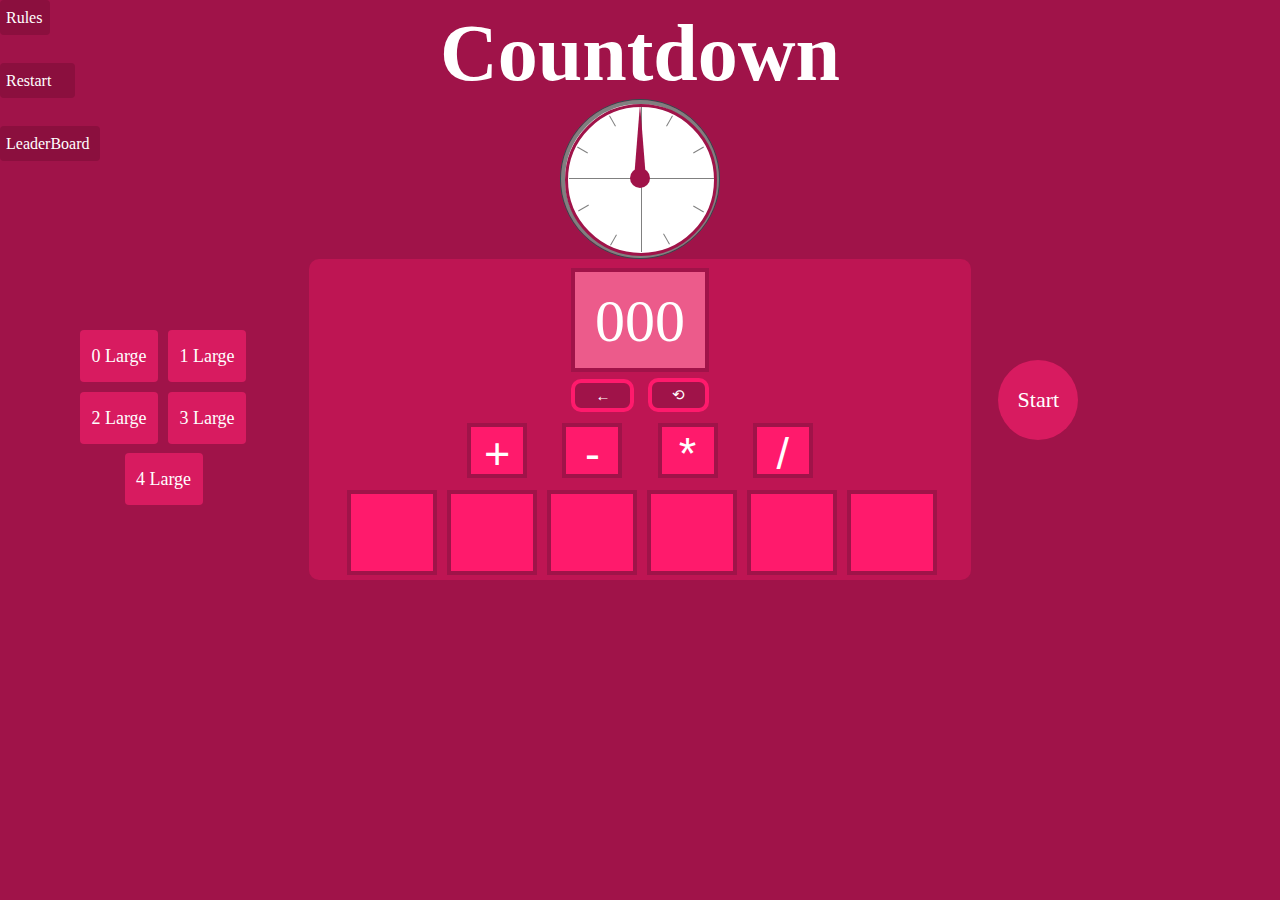
<file: index.html>
<!DOCTYPE html>
<html>
    <head>
        <title>Countdown</title>
        <meta http-equiv="Content-Type" content="text/html; charset=UTF-8">
        <link rel="stylesheet" href="CDStyles.css">
    </head>
    <body>
       
        
        <h1>Countdown</h1>
       

        <div id="cornerbuttons">
            <button id="rules-button" onclick="location.href='CDRules.html';">Rules</button> 
            <button id="reset-button" onclick="resetGame()">Restart</button>
        </div>

        <button id="leaderboard-button" onclick = "location.href='leaderboard.html';">LeaderBoard</button>
        
        
        <div class="outer-clock">
            
            <div class="clock">
                <div class="inner-clock"> 
                    <div id="x-line"></div>
                    <div id="y-line"></div>                                
                    
                    
                    <div id="hour-1" class="hour"></div>
                    <div id="hour-2" class="hour"></div>
                    <div id="hour-4" class="hour"></div>
                    <div id="hour-5" class="hour"></div>
                    <div id="hour-7" class="hour"></div>
                    <div id="hour-8" class="hour"></div>
                    <div id="hour-10" class="hour"></div>
                    <div id="hour-11" class="hour"></div>
                    <div class="yellow-space"></div>
                </div>
            </div>
            <div class="hand-circle"></div>
            <div class="hand"></div>
        </div>
        
        
        
        <div class="large-button-container" id="largeNumbersSelection">
            <button type="button" class="large-button" onclick="writeNumbers(0, 6)">0 Large </button>
            <button type="button" class="large-button" onclick="writeNumbers(1, 5)">1 Large </button>
            <button type="button" class="large-button" onclick="writeNumbers(2, 4)">2 Large </button>
            <button type="button" class="large-button" onclick="writeNumbers(3, 3)">3 Large </button>           
        </div>
        <button type="button"class="large-button" id="large-button-4" onclick="writeNumbers(4, 2)">4 Large </button>
        
                
        <div class="game-container">   
            <div id="target_Number" class="target-number">000</div>
            <div class = "undo-container">
                <button  type="button" id="back_one" class="undo_button" disabled onclick="playGame(this)">←</button>
                <button  type="button" id="reset_calculations" class="undo_button" disabled onclick="playGame(this)">⟲</button>
            </div>
            

            <div class="operators-container" >
                <button type="button" id="+" class="operator-button" disabled >+</button>
                <button type="button" id="-" class="operator-button" disabled >-</button>
                <button type="button" id="x" class="operator-button" disabled >*</button>
                <button type="button" id="/" class="operator-button" disabled >/</button>
                <div id="user-message" hidden>helooooooooo</div>
            </div>
            <div class="numbers-container">
                <button type="button" id="b1" class="number-box" disabled></button>
                <button type="button" id="b2" class="number-box" disabled></button>
                <button type="button" id="b3" class="number-box" disabled></button>
                <button type="button" id="b4" class="number-box" disabled></button>
                <button type="button" id="b5" class="number-box" disabled></button>
                <button type="button" id="b6" class="number-box" disabled></button>
            
                
            </div>
        </div>

        <div class = "startContainer">
            <button type="button" id="reveal-button" onclick="revealSolution()" disabled hidden>Reveal Solution</button>
            <button type="button" id="start-button" onclick="startGame()" disabled >Start</button>
            
        </div>

        <div class = "solution-container" hidden></div>

        

        








        <script>
            

            var ogGameNumbers = [];
            var targetNumber = null;
            var solutionArray = [];

            var startTime = null;
            var endTime = null;
            var userTime = null;
            var countDownTimer = null;
            var w ;


            ///////////////
            var oldNumbers = [];
            var oldIds = [];
            ///////////////
           
            
            function selectLargeNumbers(x) {
                var largeNumbersArray = [25,50,75,100];
                var largeArray = [];
                y = 4;
                while (x>0){
                    var index = Math.floor(Math.random()*y);
                    var number = largeNumbersArray.splice(index, 1)[0];
                    largeArray.push(number);  
                    x = x - 1;
                    y = y - 1;    
                }
                return largeArray;  
            }
            
            function selectSmallNumbers(x){  
                var smallNumbersArray = [1,2,3,4,5,6,7,8,9,10];
                var smallArray = [];
                y = 10;
                while (x>0){
                   var index = Math.floor(Math.random()*y);
                   var number = smallNumbersArray.splice(index, 1)[0];
                   smallArray.push(number);  
                   x = x - 1;
                   y = y - 1;
                }
                return smallArray;                
            }
        
            function writeNumbers(largecount, smallcount){
                var largeNumbers = selectLargeNumbers(largecount);
                var smallNumbers = selectSmallNumbers(smallcount);
                ogGameNumbers = smallNumbers.concat(largeNumbers);
                               
                displayNumbers(ogGameNumbers); 
                var boxes = document.querySelectorAll(".large-button");
                boxes.forEach(box => {
                    box.disabled = true;
                    box.style.backgroundColor = "#d81b60";
                })   

                var startButton = document.getElementById('start-button');
                startButton.disabled = false;
            }
               
            function displayNumbers(numbers) {
                var boxes = document.querySelectorAll('.number-box');
                boxes.forEach((box, index) => {
                    box.innerText = numbers[index]; 
                });
            }
  



            function startGame(){
                startTime = new Date();
                targetNumber = 101;
                while(targetNumber <= 101){
                    targetNumber = Math.floor(Math.random() * 1000);
                }
                
                

                var targetBox = document.querySelector(".target-number");
                targetBox.innerText = targetNumber;
               
                start_Button = document.getElementById('start-button');
                start_Button.disabled = true;
                start_Button.hidden = true;

                var reset_calculations_button = document.getElementById("reset_calculations");
                reset_calculations_button.disabled= false;

                var boxes = document.querySelectorAll('.number-box');
                boxes.forEach(box => {
                    box.disabled = false;
                })

                
                

                setTimeout(startWorker, 500);
                

                setTimeout(userMessage, 30000);

                var hand = document.querySelector('.hand');
                hand.style.animation = 'rotate-hand 30s linear 1 forwards';

                var themeTune = new Audio("CD.mp3");
                themeTune.play()

                setTimeout(disableGame, 30100);

                

                


                
            }



            

            function showRevealButton(){
                var reveal_Button = document.getElementById('reveal-button');
                reveal_Button.hidden = false;
                reveal_Button.disabled = false;

            }

        






            function useOperator(op, x, y){
                if (op == '+') return x + y;
                if (op == '-' && x - y >= 0) return x - y;
                if (op == '*') return x * y;
                if (op == '/' && y !== 0 && x % y == 0) return x / y;
                return null;
            }

            function startWorker() {
                if (typeof(w) == "undefined") {
                    w = new Worker("worker.js");
                    console.log("worker made");

                }

                
                console.log("message posted")

                w.onmessage = function(event) {
                    solutionArray = event.data;

                    var timeNow = new Date();
                    var timeTaken = ((timeNow - startTime)/1000);
                    if(timeTaken < 5){
                        setTimeout(showRevealButton, 30000)
                    }
                    else if(timeTaken < 10){
                        setTimeout(showRevealButton, 25000)
                    }
                    else if(timeTaken < 15){
                        setTimeout(showRevealButton, 20000)
                    }
                    else if(timeTaken < 20){
                        setTimeout(showRevealButton, 15000)
                    }
                    else if(timeTaken < 25){
                        setTimeout(showRevealButton, 10000)
                    }
                    else if(timeTaken < 30){
                        setTimeout(showRevealButton, 5000)
                    }
                    else if(timeTaken > 30){
                        showRevealButton();
                    }
                    

                    

                }

                w.postMessage({
                    ogGameNumbers: ogGameNumbers,
                    targetNumber: targetNumber
                    

                })

                    
                    
                    
                    
                };
                
                
            



            function revealSolution(){
                var solution = solutionArray;
                var output = document.querySelector('.solution-container');
                output.hidden = false;

                if (solution != null) {
                    output.innerHTML = "<h3><u>Solution</u></h3>";
                    solution.forEach(equation =>{
                        output.innerHTML = output.innerHTML + "<p>" + equation + "</p>";
                    })
                    
                }

                

                else {
                    output.innerHTML = "<h3>No solution found</h3>";
                }

                var reveal_Button = document.getElementById('reveal-button');
                reveal_Button.hidden = true;
                reveal_Button.disabled = true;
            }


            

            
                
       

            var numberOne = null;
            var numberTwo = null;
            var n1Id = null; 
            var n2Id = null;
            var selectedOperator = null;

            var numbers = document.querySelectorAll('.number-box');
            var ops = document.querySelectorAll('.operator-button');
            
            numbers.forEach(button => {
                button.addEventListener("click", function(){
                    playGame(button);
                });
            })

            ops.forEach(operator =>{
                operator.addEventListener('click', function(){
                    playGame(operator);
                })
            })




            function playGame(input){

                if (numberOne == null && input.id != "back_one" && input.id != "reset_calculations"){
                    
                    numberOne = parseInt(input.innerText);
                    n1Id = input.id;
                    input.style.backgroundColor = "#c2185b";
                    input.disabled = true;
                    
                    ops.forEach(operator => {
                        operator.disabled = false;
                    })

                    var boxes = document.querySelectorAll('.number-box');
                    boxes.forEach(box =>{
                        box.disabled = true;
                    })

                    back_Button = document.getElementById("back_one");
                    back_Button.disabled = false;
                    console.log("Enabling back button line 336...")


                }

                else if (numberOne != null && selectedOperator == null && input.id != "back_one" && input.id != "reset_calculations"){
                    selectedOperator = input.innerText;
                    input.style.backgroundColor = '#c2185b';

                    ops.forEach(operator => {
                        operator.disabled = true;
                    })

                    var boxes = document.querySelectorAll('.number-box');
                    boxes.forEach(box => {
                        if(box.innerText.length > 0 ) {
                            box.disabled = false;
                        }})

            
                    

                    document.getElementById(n1Id).disabled = true;
                    }

            

                else if (numberOne != null && selectedOperator != null && input.id != "back_one" && input.id != "reset_calculations"){
                    numberTwo = parseInt(input.innerText);
                    n2Id = input.id;

                    update(numberOne, selectedOperator, numberTwo, n1Id, n2Id);
   
                }


                else if(input.id == "back_one"){
                    if(numberOne != null && selectedOperator == null){

                        input.disabled = false;///////////

                        numberOne = null;

                        var box = document.getElementById(n1Id)
                        box.style.backgroundColor = '#f0206c' 


                       
                    
                        ops.forEach(operator => {
                            operator.disabled = true;
                        })

                        var boxes = document.querySelectorAll('.number-box');
                        boxes.forEach(box =>{
                            if(box.innerText.length > 0){
                                box.disabled = false;
                            }
                        })
                        n1Id = null;  
                        
                        if (oldNumbers.length < 2){
                            input.disabled = true;
                        }
                    }

                    else if(numberOne != null && selectedOperator != null){
                        selectedOperator = null;

                        ops.forEach(operator => {
                            operator.disabled = false;
                            operator.style.backgroundColor = '#f0206c';
                        })

                        var boxes = document.querySelectorAll('.number-box');
                        boxes.forEach(box =>{
                            box.disabled = true;
                        })

                        
                    }

                    ///////////////////////
                    else if(numberOne == null && selectedOperator == null && oldNumbers.length >=2){
                        var box2Id = oldIds.pop();
                        var box2 = document.getElementById(box2Id)
                        box2.innerText = oldNumbers.pop();

                        var box1Id = oldIds.pop();
                        var box1 = document.getElementById(box1Id)
                        box1.innerText = oldNumbers.pop();

                        box2.style.backgroundColor ="#f0206c";
                        box2.disabled = false;

                        if (oldNumbers.length < 2){
                            input.disabled = true;
                        }
                    }
                    //////////////////////
                }  
                
                else if(input.id == "reset_calculations"){

                    numberOne = null;
                    numberTwo = null;
                    n1Id = null; 
                    n2Id = null;
                    selectedOperator = null;

                    numbers.forEach((number, index) =>{
                        number.innerText = ogGameNumbers[index];
                        number.disabled = false;
                        number.style.backgroundColor = "#f0206c";
                        number.style.fontSize = '46px';
                    })

                    back_one_button = document.getElementById("back_one");
                    back_one_button.disabled = true;
                    console.log("Disabling back button line 455...")


                    ops.forEach(operator => {
                        operator.disabled = true;
                        operator.style.backgroundColor = '#f0206c'
                    })
                }
            }
            



            function update( n1, sO, n2, n1identification, n2identification){
                
                var answer = useOperator(sO, n1, n2);
                var box = document.getElementById(n1identification);
                var box2 = document.getElementById(n2identification);
                

                if(answer != null){
                    box.innerText = answer;
                    box2.innerText = "";
                    
                    box.disabled = false;
                    box2.disabled = true;
                    
                    box.style.backgroundColor = "#f0206c";
                    box2.style.backgroundColor = "#a01349";

                    if(box.innerText.length < 4){
                        box.style.fontSize = "46px";
                    }
                    else if(box.innerText.length == 4){
                        box.style.fontSize = "33px";
                    }
                    else if(box.innerText.length == 5){
                        box.style.fontSize = "27px";
                    }
                    else if(box.innerText.length == 6){
                        box.style.fontSize = "22px";
                    }
                    else if(box.innerText.length == 7){
                        box.style.fontSize = "20px";
                    }
                    else if(box.innerText.length == 8){
                        box.style.fontSize = "18px";
                    }
                    else if(box.innerText.length == 9){
                        box.style.fontSize = "15px";
                    }

                    ////////////////////////
                    oldNumbers.push(n1);
                    oldNumbers.push(n2);
                    oldIds.push(n1identification);
                    oldIds.push(n2identification);
                    /////////////////////////
                
                

                    

                    
                    if (answer == targetNumber){

                        disableGame();
                        endTime = new Date();
					    var timeTaken = (endTime - startTime) / 1000; 
                        if(timeTaken<30){
   					        var playerName = prompt("Enter your name for the leaderboard:"); 
                    
                            if (playerName) {
					           saveScore(playerName, timeTaken); 
				            }
                        }
                        
                        
                        
                        
                        
                        numbers.forEach(number =>{
                        number.style.backgroundColor = "#a01349";
                        number.innerText = "";
                        
                            
                        })
                        box.style.backgroundColor = "#f0206c";
                        box.innerText = answer;
                        reset = document.getElementById('reset_calculations');
                        reset.disabled = true;

                        box.style.color = '#f5d000eb';
                        box.style.backgroundColor = 'white';
                        box.style.border = '4px solid #C9971E';
                        tn = document.getElementById('target_Number');
                        tn.style.backgroundColor = 'white';
                        tn.style.border = '4px solid #DAA520';
                        tn.style.color = '#f5d000eb';

                        
                        
                        
                        userTime = (endTime - startTime) / 1000;

                        
                        
                        


                    
                   }

                   numberOne = null;
                   numberTwo = null;
                   n1Id = null; 
                   n2Id = null;
                   selectedOperator = null;
                
            
            

                }
                else if (answer == null){
                box.disabled = false;
                box2.disabled = false;
                box.style.backgroundColor = "#f0206c";
                box2.style.backgroundColor = "#f0206c";

                numberOne = null;
                numberTwo = null;
                n1Id = null; 
                n2Id = null;
                selectedOperator = null;
               }

               
                
                console.log("Enabling back button line 589...")


                ops.forEach(operator => {
                        operator.style.backgroundColor = '#f0206c';
                    })
            
            }
            
        


        


            function resetGame(){
                location.reload();
            }



            function userMessage(){
                var message = document.getElementById('user-message');
                var operators = document.querySelectorAll('.operator-button');
                operators.forEach(operator =>{
                    operator.hidden = true;
                })

                var undoButtons = document.querySelectorAll('.undo_button');
                undoButtons.forEach(button =>{
                    button.hidden = true;
                })
            
                


                message.hidden = false;


                        
                if(userTime < 30 && userTime > 1){ 
                    message.innerHTML = "Congrats you solved it 🏅 Your time was: " + userTime + "'s";
                }
                else if(userTime == null){
                    message.innerHTML = "Hard Luck... You ran out of time " ;
                }
            }


            function disableGame(){
                
                console.log("Disabling game...")

                document.querySelectorAll('.number-box').forEach(number => {
                    number.disabled = true;
                });
                console.log("Disabling number boxes...")


                document.querySelectorAll('.operator-button').forEach(operator => {
                    operator.disabled = true;
                });
                console.log("Disabling operator buttons...")


                document.getElementById('back_one').disabled = true;
                console.log("Disabling back button...")

                document.getElementById('reset_calculations').disabled = true;
                console.log("Disabling reset calculations...")



                
            }





            // ===== NEW LEADERBOARD FUNCTIONS ===== //
function saveScore(name, time) {
  let scores = JSON.parse(localStorage.getItem('countdownScores')) || [];
  scores.push({ name, time });
  scores.sort((a, b) => a.time - b.time);
  scores = scores.slice(0, 10); 
  localStorage.setItem('countdownScores', JSON.stringify(scores));
  
  

  var now = new Date();
  var myTime = ((now - startTime)/1000);
  if(myTime<10){
    setTimeout(function() {
      if (confirm('Your score has been saved! View the leaderboard?')) {
        window.location.href = 'leaderboard.html';
      }
    }, 25000);
  }
  else if (myTime<15){
    setTimeout(function() {
      if (confirm('Your score has been saved! View the leaderboard?')) {
        window.location.href = 'leaderboard.html';
      }
    }, 20000);
  }
  else if (myTime<20){
    setTimeout(function() {
      if (confirm('Your score has been saved! View the leaderboard?')) {
        window.location.href = 'leaderboard.html';
      }
    }, 15000);
  }
  else if (myTime<25){
    setTimeout(function() {
      if (confirm('Your score has been saved! View the leaderboard?')) {
        window.location.href = 'leaderboard.html';
      }
    }, 10000);
  }
  else if (myTime>25){
    setTimeout(function() {
      if (confirm('Your score has been saved! View the leaderboard?')) {
        window.location.href = 'leaderboard.html';
      }
    }, 5000);
  }
  
}

function loadLeaderboard() {
  const scores = JSON.parse(localStorage.getItem('countdownScores')) || [];
  const leaderboard = document.getElementById('leaderboardEntries');
  leaderboard.innerHTML = '';
  
  scores.forEach((entry, index) => {
    const entryElement = document.createElement('div');
    entryElement.className = 'leaderboard-entry';
    entryElement.innerHTML = `
      <span>${index + 1}. ${entry.name}</span>
      <span>${entry.time.toFixed(2)}s</span>
    `;
    leaderboard.appendChild(entryElement);
  });
}

window.onload = function () {
loadLeaderboard();
}


        </script>
    </body>  
</html>
</file>
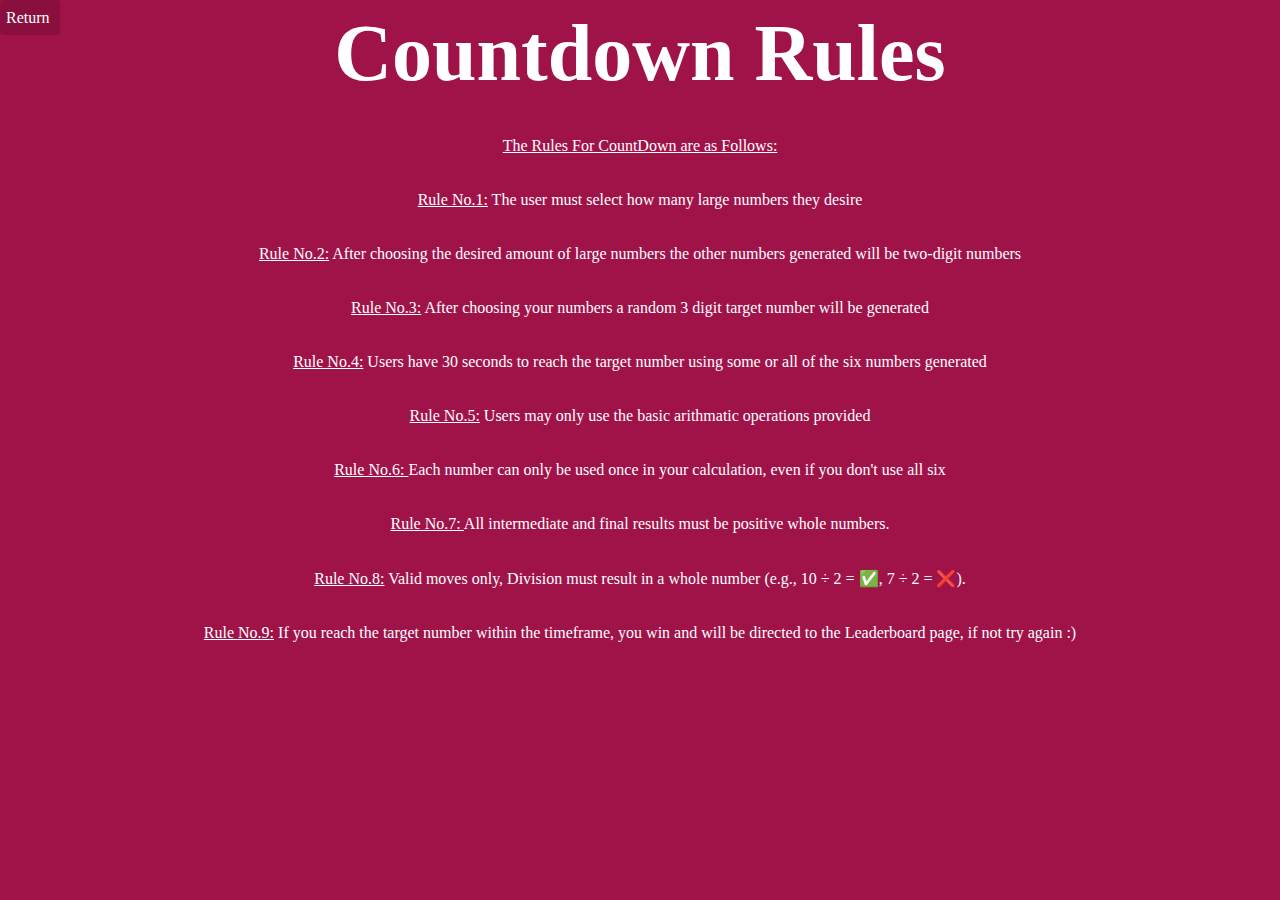
<file: CDRules (1).html>
<!DOCTYPE html>
<!--
Click nbfs://nbhost/SystemFileSystem/Templates/Licenses/license-default.txt to change this license
Click nbfs://nbhost/SystemFileSystem/Templates/JSP_Servlet/Html.html to edit this template
-->
<html>
    <head>
        <title>Rules</title>
        <meta charset="UTF-8">
        <meta name="viewport" content="width=device-width, initial-scale=1.0">
        <link rel="stylesheet" href="CDStyles.css">
    </head>
    <body>
        <h1 >Countdown Rules</h1>
        <div></div>
    </body>

    <button id="return-button" onclick="location.href='index.html';">Return</button>

    <div class="rules-container">
        <u>The Rules For CountDown are as Follows:</u> <br><br><br>
        <u>Rule No.1:</u> The user must select how many large numbers they desire <br><br><br>


        <u>Rule No.2:</u> After choosing the desired amount of large numbers the other numbers generated will be two-digit numbers<br><br><br>


        <u>Rule No.3:</u> After choosing your numbers a random 3 digit target number will be generated<br><br><br>


        <u>Rule No.4:</u> Users have 30 seconds to reach the target number using some or all of the six numbers generated<br><br><br>


        <u>Rule No.5:</u> Users may only use the basic arithmatic operations provided<br><br><br>


        <u>Rule No.6: </u>Each number can only be used once in your calculation, even if you don't use all six<br><br><br>


        <u>Rule No.7: </u>All intermediate and final results must be positive whole numbers.<br><br><br>


        <u>Rule No.8:</u> Valid moves only, Division must result in a whole number (e.g., 10 ÷ 2 = ✅, 7 ÷ 2 = ❌).<br><br><br>


        <u>Rule No.9:</u> If you reach the target number within the timeframe, you win and will be directed to the Leaderboard page, if not try again :)<br><br><br>
 <br><br>
       
   
    </div>



</html>
</file>
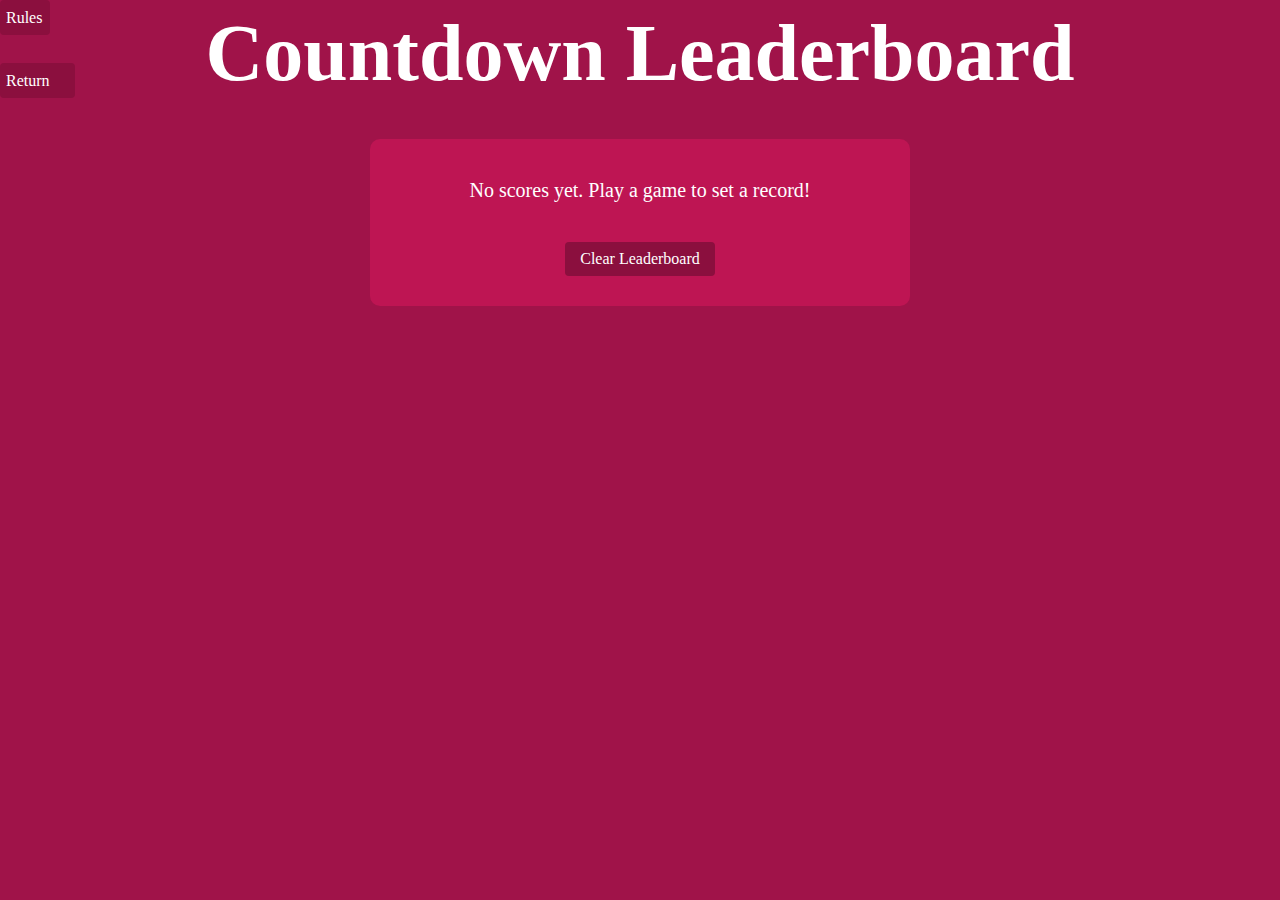
<file: leaderboard.html>
<!DOCTYPE html>
<html>
    <head>
        <title>Leaderboard</title>
        <meta charset="UTF-8">
        <meta name="viewport" content="width=device-width, initial-scale=1.0">
        <link rel="stylesheet" href="CDStyles.css">
    </head>
    <body>
        <h1>Countdown Leaderboard</h1>
        <div id="cornerbuttons">
            <button id="rules-button" onclick="location.href='CDRules.html';">Rules</button> 
            <button id="reset-button" onclick="location.href='index.html';">Return</button>
        </div>
        
        <div class="leaderboard-full">
            <div id="leaderboardEntries"></div>
            <button id="clear-leaderboard" onclick="clearLeaderboard()">Clear Leaderboard</button>
        </div>
        
        <script>
            function loadLeaderboard() {
                const scores = JSON.parse(localStorage.getItem('countdownScores')) || [];
                const leaderboard = document.getElementById('leaderboardEntries');
                leaderboard.innerHTML = '';
                
                if (scores.length === 0) {
                    leaderboard.innerHTML = '<div class="no-scores">No scores yet. Play a game to set a record!</div>';
                    return;
                }
                
                scores.forEach((entry, index) => {
                    const entryElement = document.createElement('div');
                    entryElement.className = 'leaderboard-entry';
                    entryElement.innerHTML = `
                        <span>${index + 1}. ${entry.name}</span>
                        <span>${entry.time.toFixed(2)}s</span>
                    `;
                    leaderboard.appendChild(entryElement);
                });
            }
            
            function clearLeaderboard() {
                if (confirm('Are you sure you want to clear all leaderboard scores?')) {
                    localStorage.removeItem('countdownScores');
                    loadLeaderboard();
                }
            }
            
            // Load the leaderboard when the page loads
            window.onload = function() {
                loadLeaderboard();
            }
        </script>
    </body>
</html>
</file>
<file: CDStyles.css>
/*
Click nbfs://nbhost/SystemFileSystem/Templates/Licenses/license-default.txt to change this license
Click nbfs://nbhost/SystemFileSystem/Templates/JSP_Servlet/CascadeStyleSheet.css to edit this template
*/
/* 
    Created on : Jul 5, 2024, 9:48:00 AM
    Author     : Leo McNicholas
*/

@keyframes rotate-hand{
    from {
        transform: rotate(0deg);
    }

    to {
        transform: rotate(180deg);
    }
}


p{
    font-size: 20px;
    font-family: fantasy;
    color: white;
   
}



h1
{
    margin: 0px auto;
    color : white;
    text-align: center;
    font-size: 80px;
    font-family: fantasy; 
}

h2{
    position: absolute;
    
}

body {
    background-color: #a01349;
}






/* Clock */

.outer-clock{

    width: 158px;
    height: 158px;
    border-radius: 50%;
    
    border: 1.5px solid darkslategrey;
    margin: auto;
    position: relative;
}


.clock{
    width: 150px;
    height: 150px;
    border-radius: 50%;
    
    border: 4px solid grey;
    background-color: white;
    margin: auto;
    position: relative;
    z-index: 1;
}
    
    
    

.inner-clock{
    width: 146px;
    height: 146px;
    border-radius: 50%;
    
    border: 3px solid #a01349;
    background-color: white;
    margin: auto;
    position: relative;
    
    
}







#x-line{
    background-color:grey;
    width:145px;
    height:0.5px;
    margin: auto;
    margin-top: 71px; 
    z-index: 1;
}
    



#y-line{
    background-color:grey;
    width:0.5px;
    height:145px;
    margin: auto;
    margin-top: -71.5px;
    

    transform: rotate(0deg);
    
}

.hand-circle{
    width: 20px;
    height: 20px;
    border-radius: 50%;
    background-color: #a01349;
   
    
    margin-top: -56.8%;
    margin-left: 43.5%;
    position: relative;

    z-index: 2;
}


.hand{
    width: 0;
    height: 0;
    border-left: 6px solid transparent;
    border-right: 6px solid transparent;
    border-bottom: 75px solid #a01349;
    margin: auto;
    margin-left: 46.4%;
    margin-top: -53.2%;
    position: relative;
    
    z-index: 2;


    transform-origin: bottom;


    
    
}




.hour{
    background-color:grey;
    width: 1px;
    height: 12px;
   
}

#hour-1{
   
   margin-top: -94%;
   margin-left: 69%;

   
   transform: rotate(30deg);
    
}
#hour-2{
    margin-top: 12%;
    margin-left: 89%;
    transform: rotate(60deg);
    
}
#hour-4{
    margin-top: 32%;
    margin-left: 89%;
    transform: rotate(120deg);
    
}
#hour-5{
    margin-top: 12.5%;
    margin-left: 67%;
    transform: rotate(150deg);
    
}
#hour-11{
    margin-top: -28%;
    margin-left: 30%;
    transform: rotate(150deg);
    
}
#hour-10{
    margin-top: -48%;
    margin-left: 9.5%;
    transform: rotate(120deg);
    
}
#hour-8{
    margin-top: -30.5%;
    margin-left: 10%;
    transform: rotate(60deg);
    
}
#hour-7{
    margin-top: -7.5%;
    margin-left: 31%;
    left: 42px;
    transform: rotate(30deg);
    
}











#rules-button {
    background-color: #8b0f3e;  
    color: white;              
    border: none;              
    font-family: fantasy;                           
    font-size: 16px;           
    text-align: justify;                 
    width: 50px;                 
    height: 35px;    
    cursor: pointer;           
    border-radius: 4px;        
    position : absolute;  
    top: 0%;           
    left: 0%;          
}


#reset-button {
    background-color: #8b0f3e;  
    color: white;            
    border: none;            
    font-size: 16px;          
    text-align: justify;       
    font-family: fantasy;      
    width: 75px;               
    height: 35px;  
    cursor: pointer;         
    border-radius: 4px;       
    position: absolute;  
    top: 7%;          
    left: 0%;        
    
}


#start-button {
    background-color: #d81b60;  
    color: white;              
    border: none;                  
    font-size: 22px;           
    text-align: center;        
    font-family: fantasy;             
    width: 80px;                 
    height: 80px;
    cursor: pointer;           
    border-radius: 50%; 
    position: absolute;      
     
    top: 42%;
    right: 17%;         
}
#start-button:hover {
    background-color: #c2185b; 
}

.startContainer{
    display: grid;

    grid-template-columns: auto auto;
    gap: 10px; 
    padding: 0px; 
     
    
    
    background: #a01349;
    position: absolute;
    top: 360px;
    right: 200px;

}


.large-button-container {
    display: grid;

    grid-template-columns: auto auto;
    gap: 10px; 
    padding: 0px; 
     
    
    
    background: #a01349;
    position: absolute;
    top: 330px;
    left: 80px;
}





.large-button {
    background-color: #d81b60;  
    color: white;              
    border: none;             
    padding: 1px 2px;        
    font-size: 18px;           
    font-family: fantasy; 
    text-align: center;                
    width: 78px;               
    height: 52px;
    cursor: pointer;          
    border-radius: 4px;       
}
.large-button:hover {
    background-color: #c2185b; 
}


#large-button-4 {
    background-color: #d81b60;  
    color: white;              
    border: none;                 
    padding: 1px 2px;       
    font-size: 18px;           
    text-align: center;       
    font-family: fantasy; 
    width: 78px;                 
    height: 52px;
    cursor: pointer;          
    border-radius: 4px;        
    position: absolute;   
    top: 453px;
    left: 124.5px;
    
}
#large-button-4:hover {
    background-color: #c2185b; 

}











.game-container {
    Display: grid;
    grid-template-rows: auto auto ;  
    gap: 15px;                   
   
    background-color: #be1553;     
    padding: 15px;                
    border-radius: 10px;           
    width: 50%;                  
    margin: auto;

    
           
    
}


.target-number {
    background-color: #ec5b8b;    
    color: white;             
    text-align: center;           
    font-size: 60px;   
    font-family: fantasy;
    padding: 15px;                 
    border: 4px solid #a01349;
    margin: -1% auto;
    height: 66px;
    width: 100px;
        
}


.numbers-container {
    display: flex;
    justify-content: center; /* Center horizontally */
    align-items: center;                             
}


.number-box {
    background-color: #FF1A6C;    
    color: white;
    text-align: center;
    padding: 10px 5px;              
    border-radius: 0px;             
    border: 4px solid #a01349;
    font-size: 46px;
    font-family: fantasy;
    width: 90px;
    height: 85px ; 
    margin: 1.5% 5px -1.5% 5px; 
    cursor: pointer;
    
}






#b1 {
    margin-left: 8px;
}








.solution-container{
    font-family: fantasy;
    color: white;
    position: absolute;
    right: 1.5%;
    top: 47.5%
    
}




#leaderboard-button {
    background-color: #8b0f3e;  
    color: white;              
    border: none;              
    font-family: fantasy;                           
    font-size: 16px;           
    text-align: left;                 
    width: 100px;                 
    height: 35px;    
    cursor: pointer;           
    border-radius: 4px;        
    position : absolute;  
    top: 14%;           
    left: 0px;          
}

.leaderboard-full {
    width: 80%;
    max-width: 500px;
    margin: 40px auto;
    background-color: #be1553;
    padding: 20px;
    border-radius: 10px;
    color: white;
}

#leaderboardEntries {
    max-height: 400px;
    overflow-y: auto;
    margin-bottom: 20px;
}

.leaderboard-entry {
    display: flex;
    justify-content: space-between;
    padding: 10px;
    border-bottom: 1px solid #a01349;
    font-size: 22px;
}

.no-scores {
    text-align: center;
    padding: 20px;
    font-size: 20px;
}

#clear-leaderboard {
    background-color: #8b0f3e;
    color: white;
    border: none;
    font-family: fantasy;
    font-size: 16px;
    padding: 8px 15px;
    cursor: pointer;
    border-radius: 4px;
    display: block;
    margin: 10px auto;
}



#reveal-button{
    background-color: #d81b60;  
    color: white;              
    border: none;                  
    font-size: 16px;           
    text-align: center;        
    font-family: fantasy;             
    width: 80px;                 
    height: 80px;
    cursor: pointer;           
    border-radius: 50%;       
    position : absolute;  
    top: 66%;           
    right: 17%;
}






.operators-container{
    display: flex;
    justify-content: center; /* Center horizontally */
    align-items: center;
    gap: 10px;

}

.operator-button{
    background-color: #FF1A6C;
    border: 4.5px solid #a01349;
    width:60px;
    height: 55px; 
    color: white;
    font-size: 45px;
    margin: -4.5% 2% -2% 2%;
    cursor: pointer;
}

.undo-container {
    display: flex;
    gap: 8px;
    justify-content: center;
    align-items: center;
    margin: 15px auto;
}

.undo_button {
    text-align: center;
    background-color: #a01349;
    border: 4px solid #FF1A6C;
    border-radius: 10px;
    color: #fff;
    font-size: 15px;
    padding: 4px 20px;
    cursor: pointer;
    margin: -13% 2% 7% 2%;
    
    
    
    
}




.solution-container {
    position: absolute;
    left: 98%;
    top: 56.5%;
    transform: translate(-98%, -45%);
    width: 10%;
    padding: 2%;
    background-color:#d81b60;
    border: 0.2em solid #a01349;
    border-radius: 1.5em;
    box-shadow: 0 0.5em 1em rgba(0, 0, 0, 0.15);
    font-family: 'Segoe UI', Tahoma, Geneva, Verdana, sans-serif;
    color: #a01349;
    text-align: left;
    z-index: 10;
}




.solution-container h3 {
    margin-top: 0;
    color: #ffffff;
    text-align: center;
    font-size: 1.6em;
    text-decoration: underline;
}

.solution-container p {
    margin: 2% 0;
    font-size: 1.15em;
    line-height: 1.6;
    padding: 1% 2%;
    border-left: 0.4em solid #d81b60;
    background-color: #ffffff;
    border-radius: 0.8em;
    color: #d81b60;
}


#user-message{
    
    
    margin: -5% 2% 0% 2%;
    font-size: 25px;
    font-family: fantasy;
    color: white;
    
}

.rules-container{
    font-size: 16px;
    font-family: fantasy;
    color: white;
    text-align: center;
    margin: 3% 0% -0% 0%;

}

#return-button{
    background-color: #8b0f3e;  
    color: white;            
    border: none;            
    font-size: 16px;          
    text-align: justify;       
    font-family: fantasy;      
    width: 60px;               
    height: 35px;  
    cursor: pointer;         
    border-radius: 4px;       
    position: absolute;  
    top: 0%;
    left: 0%;
}
</file>
